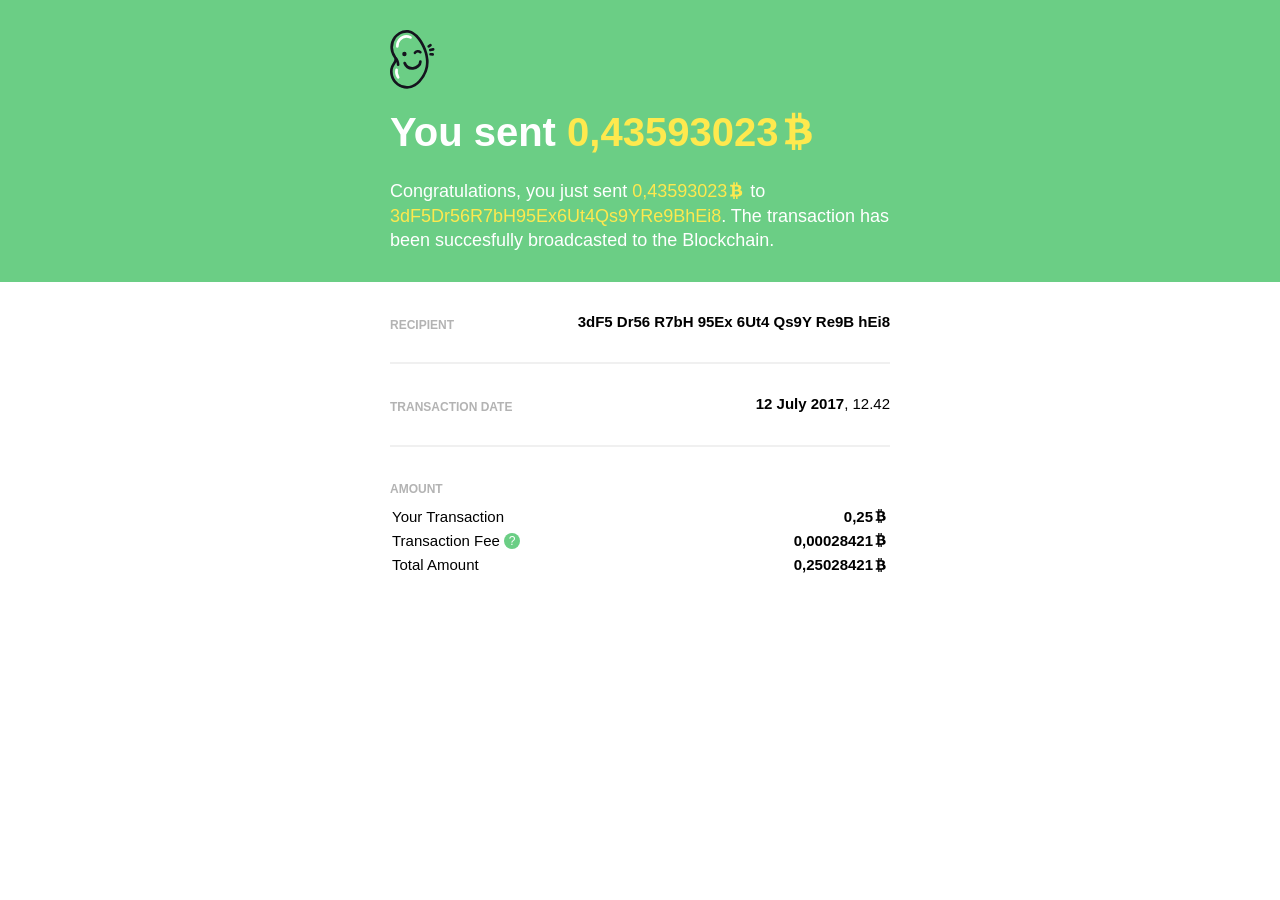
<file: web/layout/index.html>
<!DOCTYPE html>
<html lang="en">
<head>
	<meta charset="utf-8">
	<meta name="viewport" content="width=device-width, initial-scale=1, shrink-to-fit=no">
	<link rel="stylesheet" href="styles.css">
	<title>You sent 0,43593023 Bitcoin</title>
</head>
<body>
	<div class="hero">
		<div class="container">
			<svg class="hero__logo">
				<use xlink:href="#svg__logo"></use>
			</svg>
			<h1 class="hero__heading">
				You sent
				<span class="text--highlight text--nowrap">
					0,43593023<svg class="icon icon__bitcon"><use xlink:href="#svg__bitcoin"></use></svg>
				</span>
			</h1>
			<p class="hero__text">Congratulations, you just sent <span class="text--highlight">0,43593023<svg class="icon icon__bitcon"><use xlink:href="#svg__bitcoin"></use></svg></span> to <span class="text--highlight text--forcewrap">3dF5Dr56R7bH95Ex6Ut4Qs9YRe9BhEi8</span>. The transaction has been succesfully broadcasted to the Blockchain.</p>  
		</div>
	</div>

	<div class="container">
		<div class="summary">
			<h3 class="summary__heading">Recipient</h3>
			<p class="summary__text"><strong>3dF5 Dr56 R7bH 95Ex 6Ut4 Qs9Y Re9B hEi8</strong></p>
		</div>
		<div class="summary">
			<h3 class="summary__heading">Transaction date</h3>
			<p class="summary__text"><strong>12 July 2017</strong>, 12.42</p>
		</div>
		<div class="summary">
			<h3 class="summary__heading">Amount</h3>
			<table class="summary__table">
				<tr>
					<td>Your Transaction</td>
					<td class="text--right"><strong>0,25</strong><svg class="icon icon__bitcon"><use xlink:href="#svg__bitcoin"></use></svg></td>
				</tr>
				<tr>
					<td>
						Transaction Fee
						<span class="summary__help" title="Some help text" aria-label="Some help text">?</span>
					</td>
					<td class="text--right"><strong>0,00028421</strong><svg class="icon icon__bitcon"><use xlink:href="#svg__bitcoin"></use></svg></td>
				</tr>
				<tr>
					<td>Total Amount</td>
					<td class="text--right"><strong>0,25028421</strong><svg class="icon icon__bitcon"><use xlink:href="#svg__bitcoin"></use></svg></td>
				</tr>
			</table>
		</div>
	</div>

	<svg version="1.1" xmlns="http://www.w3.org/2000/svg" xmlns:xlink="http://www.w3.org/1999/xlink" style="position: absolute; width: 0; height: 0; overflow: hidden;">
		<defs>
			<symbol id="svg__logo" viewBox="0 0 46 60">
				<path fill="#15141E" d="M8.8 2.23A15.47 15.47 0 0 1 16.5.05c2.4 0 4.74.63 6.94 1.87a21.42 21.42 0 0 1 6.62 6.15c2.5 3.4 4.49 6.96 5.93 10.58a36.48 36.48 0 0 1 2.6 11.42 29.3 29.3 0 0 1-1.63 11.55 30.62 30.62 0 0 1-6.65 10.69 23.85 23.85 0 0 1-4.9 4.06 15.7 15.7 0 0 1-8.33 2.36A16.8 16.8 0 0 1 6.9 55.31a17.5 17.5 0 0 1-6.6-10.59c-.39-2-.4-3.98-.04-5.88.38-2 1.13-3.8 2.25-5.34 1.6-2.24 2.25-4.35 1.58-5.25a19.2 19.2 0 0 1-3.13-6.43A18.3 18.3 0 0 1 3.9 6.45a17.08 17.08 0 0 1 4.9-4.22zM6.37 32.06a15.12 15.12 0 0 1-1.7 2.99c-3.6 5-2.39 13.43 3.84 18.15a14.12 14.12 0 0 0 10.49 2.75c3.59-.5 6.68-2.62 9.36-5.46 11.5-12.22 8.81-28.21-.46-40.86-3.79-5.17-7.81-6.92-11.4-6.92-4.76 0-8.76 3.06-10.49 5.34a15.56 15.56 0 0 0 .23 18.63c.08.1.15.22.22.33l.09.1a11.91 11.91 0 0 1 1.94 3.02c.56 1.28.89 2.74.97 4.46a1.33 1.33 0 0 1-2.66.13c-.05-1.02-.2-1.89-.43-2.66z"/>
				<path fill="#FFF" d="M7.9 40.08a8.64 8.64 0 0 0 1.34 6.51 1.33 1.33 0 0 1-2.2 1.5 11.3 11.3 0 0 1-1.76-8.51 1.33 1.33 0 0 1 2.61.5zm2.78-29.5a7.68 7.68 0 0 0-2.01 5.65 1.33 1.33 0 0 1-2.66.15c-.16-2.8.8-5.5 2.7-7.59A10.75 10.75 0 0 1 21 6.18a1.33 1.33 0 1 1-1.08 2.43 8.09 8.09 0 0 0-9.25 1.96z"/>
				<path fill="#15141E" d="M43.5 20.64l-3.07.72a1.33 1.33 0 0 1-.61-2.58l3.06-.73a1.33 1.33 0 0 1 .61 2.59zm-.87 5.07l-2.12-.15a1.33 1.33 0 1 1 .18-2.65l2.12.14a1.33 1.33 0 1 1-.18 2.66zm-4.61-10.46l1.8-1.14a1.33 1.33 0 0 1 1.43 2.24l-1.8 1.14a1.33 1.33 0 1 1-1.43-2.24zm-8.5 7.88c-1.19-1.05-2.86-.78-3.53.42a1.3 1.3 0 0 1-2.26-1.26 4.85 4.85 0 0 1 7.5-1.09 1.29 1.29 0 1 1-1.71 1.93zm-2.35 11.98a4.68 4.68 0 0 0 1.81-3.46 1.38 1.38 0 0 1 2.77 0 7.4 7.4 0 0 1-2.77 5.55 10.75 10.75 0 0 1-5.85 2.5 9.52 9.52 0 0 1-9.73-6.06 1.38 1.38 0 1 1 2.57-1.02 6.76 6.76 0 0 0 6.89 4.34 7.98 7.98 0 0 0 4.31-1.85zm-12.76-8.85a2.2 2.2 0 1 1 0-4.4 2.2 2.2 0 0 1 0 4.4z"/>
			</symbol>
			<symbol id="svg__bitcoin" viewBox="0 0 1792 1792">
				<path d="M1423 640q18 182-131 258 117 28 175 103t45 214q-7 71-32.5 125t-64.5 89-97 58.5-121.5 34.5-145.5 15v255h-154v-251q-80 0-122-1v252h-154v-255q-18 0-54-.5t-55-.5h-200l31-183h111q50 0 58-51v-402h16q-6-1-16-1v-287q-13-68-89-68h-111v-164l212 1q64 0 97-1v-252h154v247q82-2 122-2v-245h154v252q79 7 140 22.5t113 45 82.5 78 36.5 114.5zm-215 545q0-36-15-64t-37-46-57.5-30.5-65.5-18.5-74-9-69-3-64.5 1-47.5 1v338q8 0 37 .5t48 .5 53-1.5 58.5-4 57-8.5 55.5-14 47.5-21 39.5-30 24.5-40 9.5-51zm-71-476q0-33-12.5-58.5t-30.5-42-48-28-55-16.5-61.5-8-58-2.5-54 1-39.5.5v307q5 0 34.5.5t46.5 0 50-2 55-5.5 51.5-11 48.5-18.5 37-27 27-38.5 9-51z"/>
			</symbol>
		</defs>
	</svg>
</body>
</html>
</file>
<file: web/layout/styles.css>
/**
 * I've chosen not to use any preprocessor, for simplicity purposes.
 *
 * Some personal little touches:
 * - No external resources except the css file. Even SVGs are inlined.
 * - The logo weight is now smaller by 80%.
 * - The blockchain id text would have forced the browser to show the
 *   scrollbars, so I forced it to wrap.
 * - The Bitcoin icons are aligned to their text siblings and their size match
 *   with the text
 * - The (?) icon is aligned to its text siblings.
 */

/* Scaffolding */
body {
	background-color: #fff;
	margin: 0;
	font: 15px/1.35 "Helvetica Neue", Helvetica, Arial, sans-serif;
}
.container {
	margin-left: auto;
	margin-right: auto;
	padding-left: 20px;
	padding-right: 20px;
}

/* Hero */
.hero {
	padding-top: 30px;
	padding-bottom: 30px;
	background-color: #6bce85;
	color: #fff;
}
.hero__logo {
	width: 46px;
	height: 60px;
}
.hero__heading {
	font-size: 30px;
	margin-top: 0.25em;
	margin-bottom: 0.5em;
}
.hero__text {
	font-size: 18px;
	margin-top: 0;
	margin-bottom: 0;
}

/* Summary */
.summary {
	padding-top: 30px;
	padding-bottom: 30px;
}
.summary + .summary {
	border-top: 2px solid #f0f0f0;
}
.summary__heading {
	color: #b3b3b3;
	font-size: 12px;
	text-transform: uppercase;
	margin-top: 0;
	margin-bottom: 0.5em;
}
.summary__text {
	margin-top: 0;
	margin-bottom: 0;
}
.summary__table {
	width: 100%;
	border: 0;
}
.summary__table td {
	padding-left: 0;
	padding-right: 0;
}
.summary__help {
	display: inline-block;
	vertical-align: 0.075rem;
	background-color: #6bce85;
	color: #fff;
	width: 1rem;
	height: 1rem;
	font-size: 12px;
	text-align: center;
	border-radius: 50%;
	cursor: help;
}

/* Icons */
.icon {
	display: inline-block;
	vertical-align: -0.1em;
	width: 1em;
	height: 1em;
	fill: currentColor;
}

/* Responsive support */
@media (min-width: 640px) {
	.container {
		max-width: 500px;
	}
	.hero__heading {
		font-size: 40px;
	}
	.summary__heading {
		float: left;
		margin-top: 0.4em;
	}
	.summary__text {
		text-align: right;
	}
}

/* Utilities */
.text--nowrap {
	white-space: nowrap;
}
.text--forcewrap {
	word-break: break-word;
}
.text--right {
	text-align: right;
}
.text--highlight {
	color: #fee94e;
}
</file>
